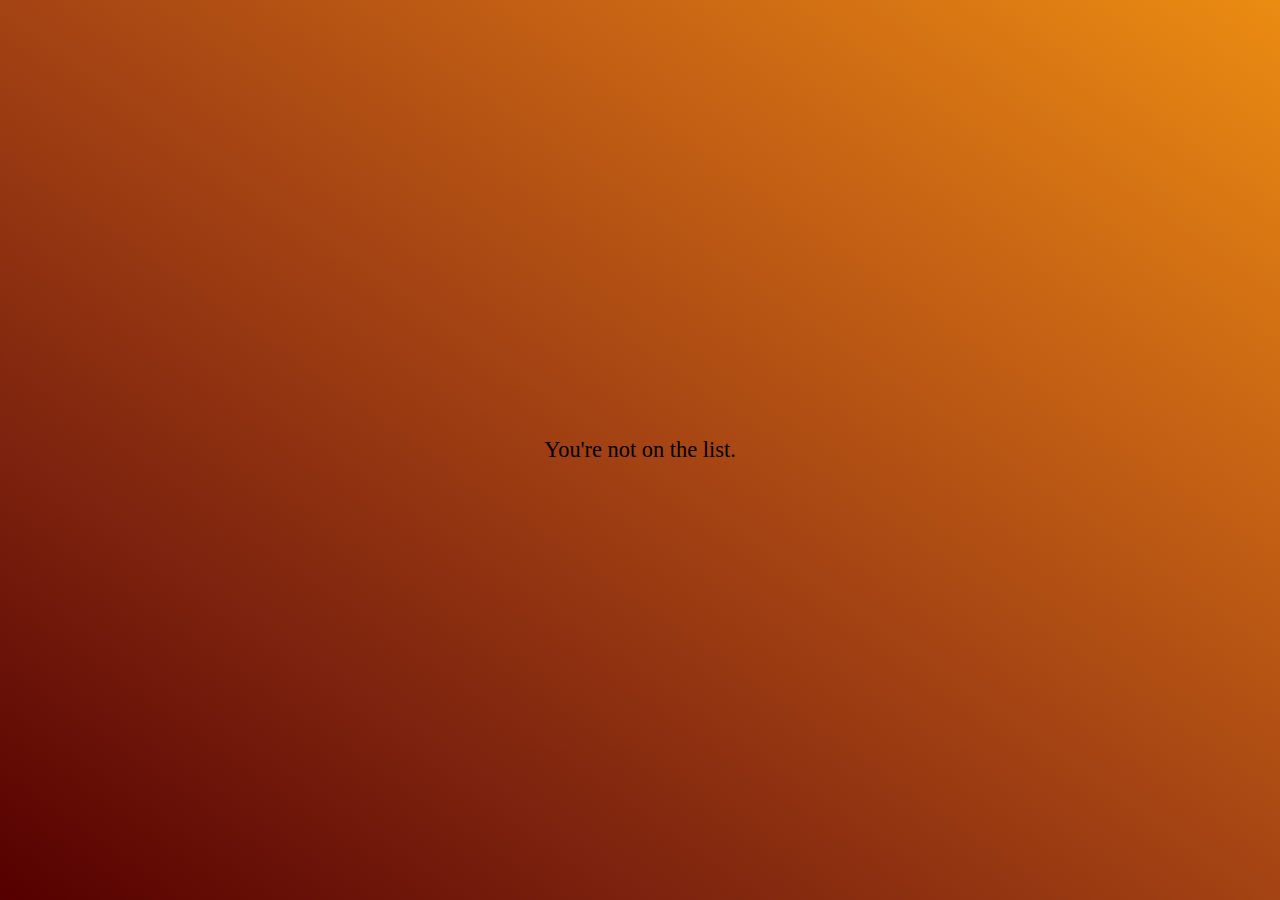
<file: index.html>
<!DOCTYPE html>
<html lang="en">
<head>
    <meta charset="UTF-8">
    <meta http-equiv="X-UA-Compatible" content="IE=edge">
    <meta name="viewport" content="width=device-width, initial-scale=1.0">

    <!-- Link css -->
    <link rel="stylesheet" href="css/style.css">

    <title>Document</title>
</head>
<body>

    <div class="container">
        <div class="validity-text"></div>
    </div>

    <!-- Link js -->
    <script src="js/script.js"></script>

</body>
</html>
</file>
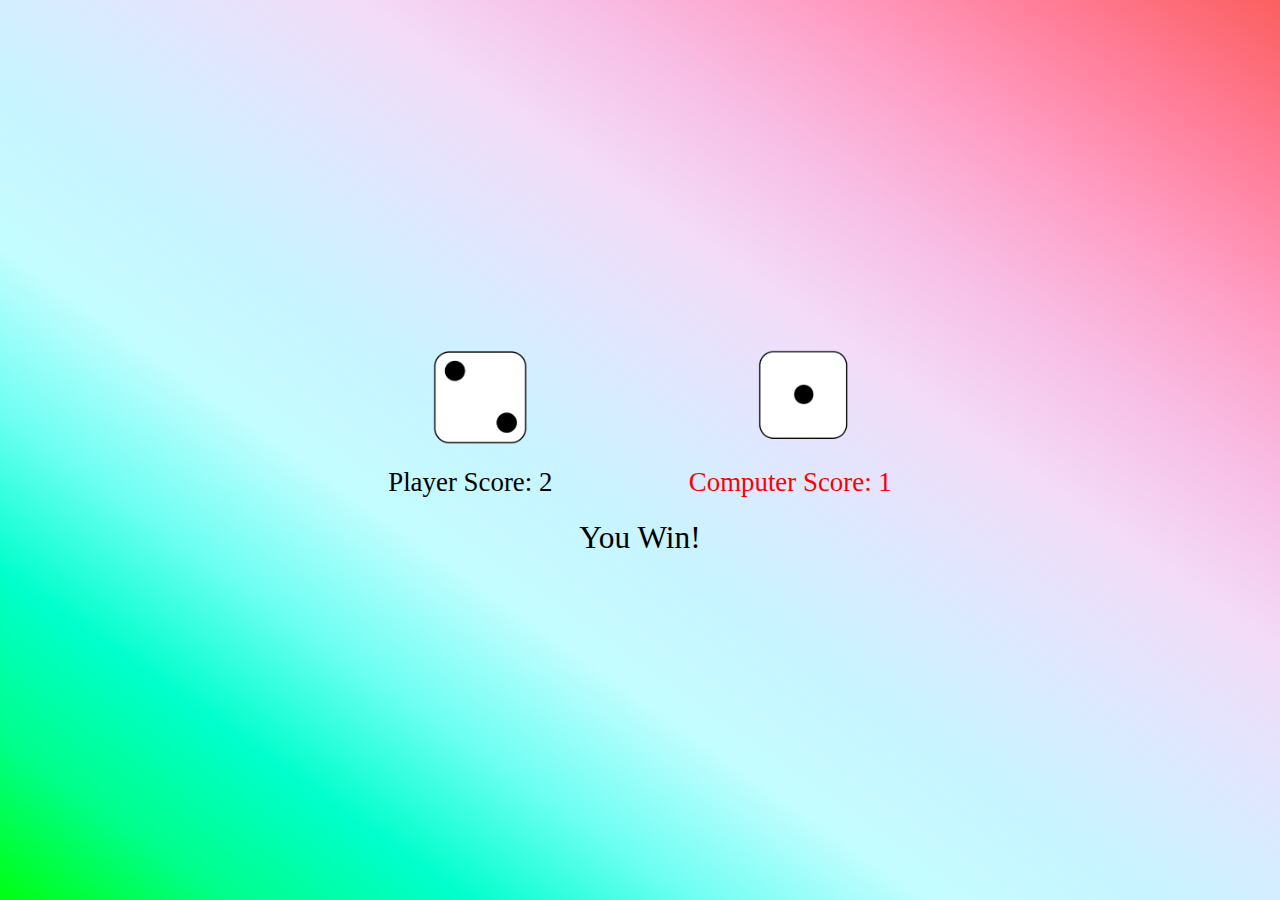
<file: Dadi/Mail/index.html>
<!DOCTYPE html>
<html lang="en">
<head>
    <meta charset="UTF-8">
    <meta http-equiv="X-UA-Compatible" content="IE=edge">
    <meta name="viewport" content="width=device-width, initial-scale=1.0">

    <!-- Link css -->
    <link rel="stylesheet" href="css/style.css">

    <title>Document</title>
</head>
<body>

    <div id="container-fluid">
        <div id="container">
            <div class="dice player-dice"></div>
            <div class="dice computer-dice"></div>
        </div>
        <div id="container">
            <div id="player"></div>
            <div id="computer"></div>
        </div>
        <div id="result"></div>
    </div>

    <!-- Link js -->
    <script src="js/script.js"></script>

</body>
</html>
</file>
<file: css/style.css>
* {
    margin: 0;
    padding: 0;
    box-sizing: border-box;
}

.container {
    display: flex;
    justify-content: center;
    align-items: center;
    gap: 1em;
    font-size: 1.4em;
    height: 100vh;
}

/* Background Color */
.validity-true {
    background-image: linear-gradient(to right top, #007f16, #2b9e19, #4cbe19, #6dde13, #91ff00);
}

.validity-false {
    background-image: linear-gradient(to right top, #550000, #7c220e, #a44313, #c96614, #eb8c12);
}
/* End Background Color */
</file>
<file: Dadi/Mail/css/style.css>
* {
    margin: 0;
    padding: 0;
    box-sizing: border-box;
}

#container-fluid{
    display: flex;
    flex-direction: column;
    justify-content: center;
    align-items: center;
    gap: 1em;
    font-size: 1.4em;
    height: 100vh;
    background-image: linear-gradient(to right top, #00ff12, #00ff8b, #00ffcc, #6ffff3, #c3fdff, #c8f4ff, #dee8ff, #f3dcf8, #f8bee5, #ff9dc4, #ff7c96, #fb5f5f);}

#container {
    display: flex;
    justify-content: space-around;
    font-size: 1.2em;
    width: 50%;
}

.dice {
    height: 100px;
    width: 100px;
    background-repeat: no-repeat;
    background-size: cover;
}

.dice-1 {
    background-image: url(../img/pngwing.com.png);
}

.dice-2 {
    background-image: url(../img/pngwing2.com.png);
}
.dice-3 {
    background-image: url(../img/pngwing3.com.png);
}
.dice-4 {
    background-image: url(../img/pngwing4.com.png);
}
.dice-5 {
    background-image: url(../img/pngwing5.com.png);
}
.dice-6 {
    background-image: url(../img/pngwing6.com.png);
}

#computer {
    color: red;
}

#result {
    font-size: 1.4em;
}
</file>
